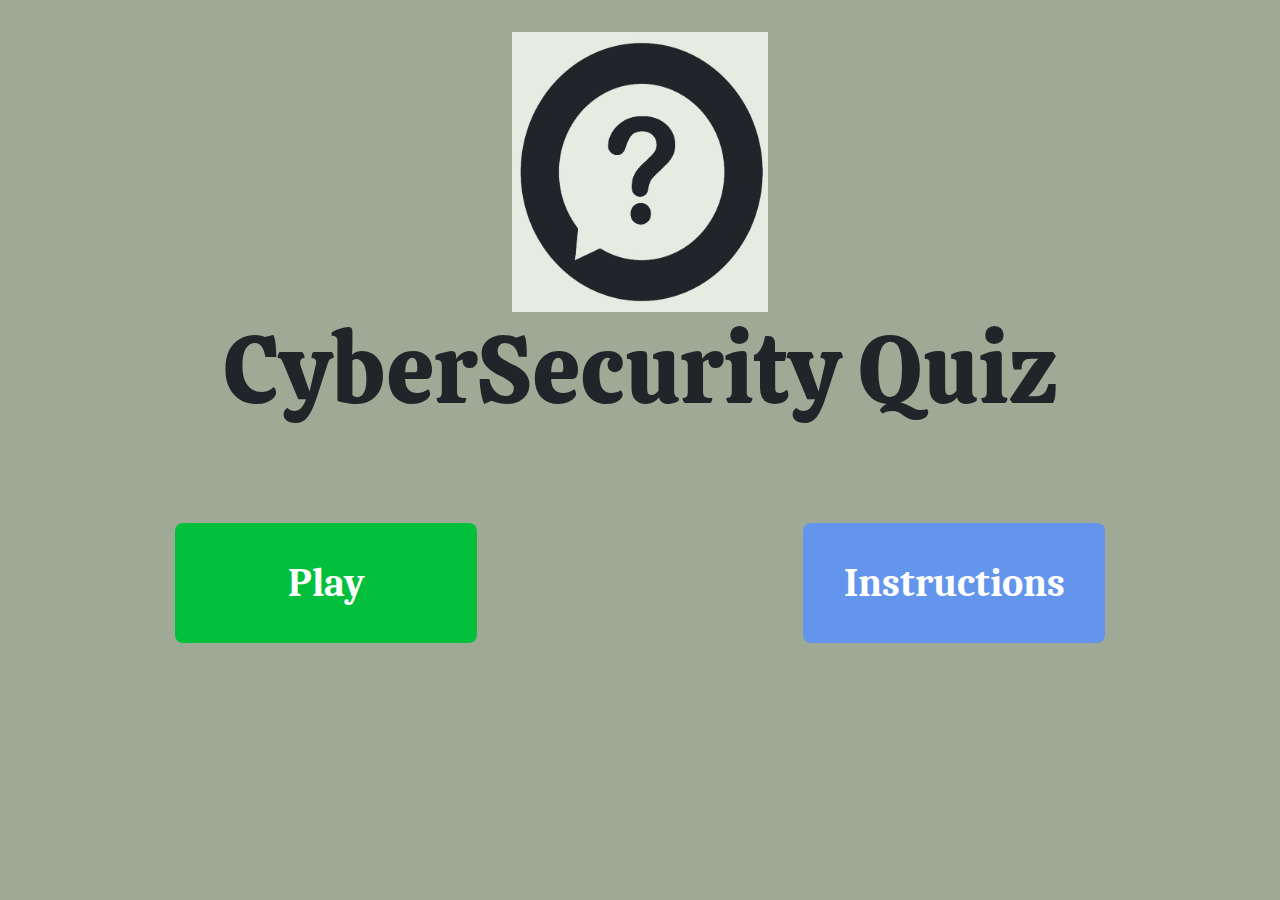
<file: index.html>
<!DOCTYPE html>
<html lang="en">

<head>
    <!-- Meta Data -->
    <meta charset="UTF-8">
    <meta name="viewport" content="width=device-width, initial-scale=1.0">
    <meta http-equiv="X-UA-Compatible" content="ie=edge">
    <meta name="Description" content="General Knowledge Quiz Game"/>

     <!-- Favicon -->
    <link rel="icon" href="favicon.png" type="image/x-icon" />

    <!-- Adds Bootstrap to the project -->
    <link rel="stylesheet" href="https://cdnjs.cloudflare.com/ajax/libs/twitter-bootstrap/5.0.0-alpha2/css/bootstrap.min.css">

    <!-- Local Stylesheet -->
    <link rel="stylesheet" href="assets/css/style.css">

    <title>CyberSecurity Training- Home</title>
</head>

<body>

    <!-- Game logo image and title -->
    <header id="logo-header">

        <div id="logo-img-container">
    		<img id="logo-img" src="assets/img/logo.jpg" alt="Logo Image">
        </div>
        
        <h1>CyberSecurity Quiz</h1>
        
    </header>

    <main class="container-fluid">

    	<section id="menu" class="row m-0">

             <!-- Columns start at 100% wide on mobile and bump up to 50% wide on desktop -->
    		<div class="col-12 col-lg-6 button-container">
    			<a href="game.html" class="button" style="background-color: #03C03C;">Play</a>
            </div>
            
            <!-- Columns start at 100% wide on mobile and bump up to 50% wide on desktop -->
    		<div class="col-12 col-lg-6 button-container">
    			<a href="instructions.html" class="button" style="background-color: CornflowerBlue;">Instructions</a>
            </div>
            
        </section>

    </main>

    <footer></footer>

    <!-- Bootstrap JavaScript plugins -->
    <script src="https://cdnjs.cloudflare.com/ajax/libs/popper.js/1.16.1/umd/popper.min.js"></script>
    <script src="https://cdnjs.cloudflare.com/ajax/libs/twitter-bootstrap/5.0.0-alpha2/js/bootstrap.min.js"></script>
</body>

</html>
</file>
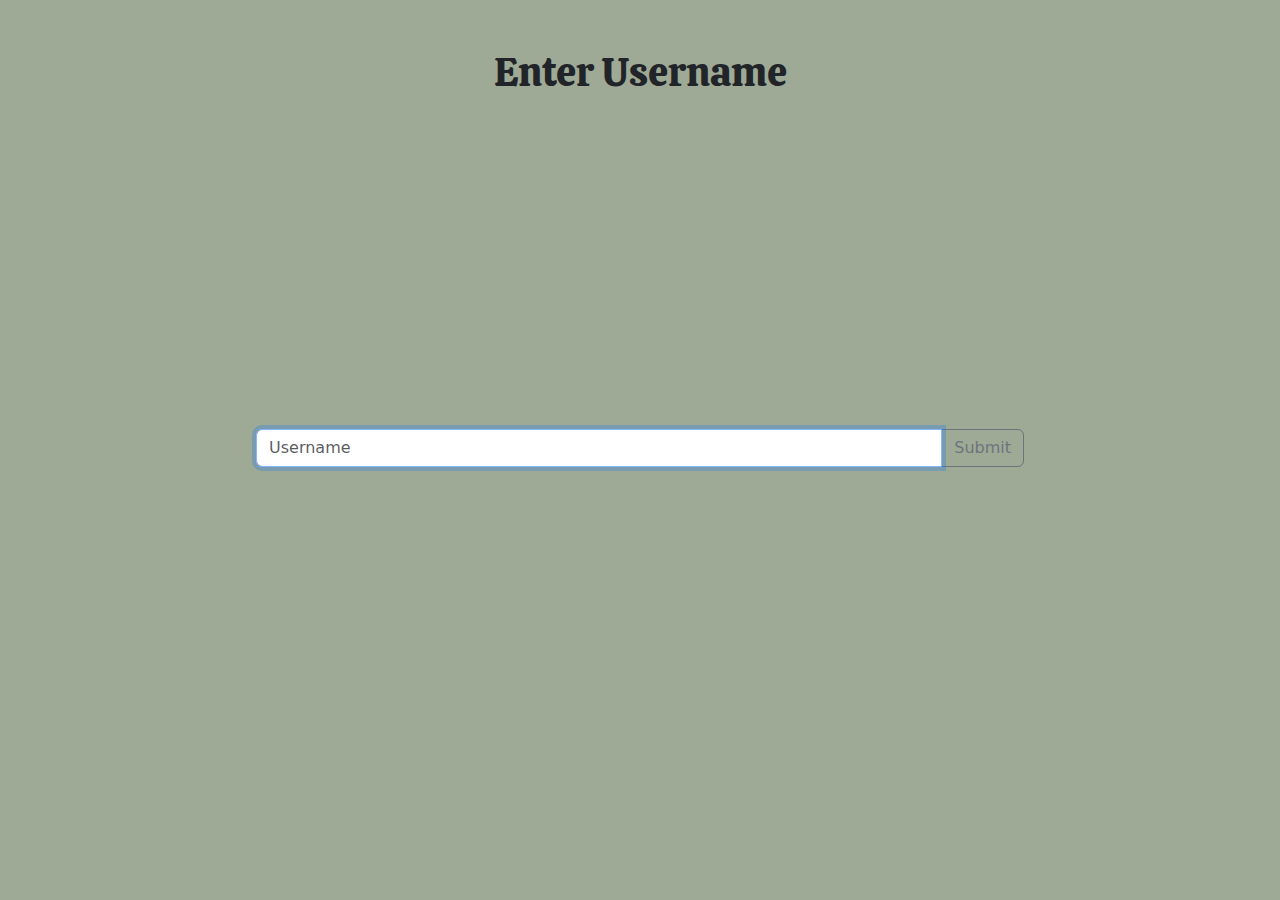
<file: game.html>
<!DOCTYPE html>
<html lang="en">

<head>
    <!-- Meta Data -->
    <meta charset="UTF-8">
    <meta name="viewport" content="width=device-width, initial-scale=1.0">
    <meta http-equiv="X-UA-Compatible" content="ie=edge">
    <meta name="Description" content="General Knowledge Quiz Game"/>

    <!-- Favicon -->
    <link rel="icon" href="favicon.png" type="image/x-icon" />

    <!-- Adds Bootstrap to the project -->
    <link rel="stylesheet" href="https://cdnjs.cloudflare.com/ajax/libs/twitter-bootstrap/5.0.0-alpha2/css/bootstrap.min.css">

    <!-- Local Stylesheet -->
    <link rel="stylesheet" href="assets/css/style.css">

    <title>QuizUp - Play</title>
</head>

<body>

    <!-- "Correct" sound -->
    <audio id="correct-sound">
        <source src="assets/sounds/correct-answer.mp3" type="audio/mp3">
    </audio>

    <!-- "Wrong" sound -->
    <audio id="wrong-sound">
        <source src="assets/sounds/wrong-answer.mp3" type="audio/mp3">
    </audio>

    <header>

        <h1 id="username-header" class="my-5">Enter Username</h1><!-- Username header -->
        <h1 id="topic-header" class="my-5">Choose a Topic</h1><!-- Topic header -->
        <h1 id="difficulty-header" class="my-5">Press enter to play</h1><!-- Difficulty header -->

        <!-- Heads-Up-Display (HUD) -->
        <nav id="game-header" class="navbar navbar-light fixed-top bg-light">

            <!-- Clickable Link - Will open Modal popup window -->
            <a id="modal-logo" class="navbar-brand ml-2" href="#">SUD</a>

            <!-- Game data, i.e. Score, Timer, Questions remaining -->
            <ul id="nav-item-container">
                <li>Score: <span id="score">0</span></li>
                <li id="timer-container">Timer: <span id="timer">30</span></li>
                <li> <span id="questions-answered">0</span> / <span id="questions-amount">0</span> </li>
            </ul>

        </nav>

        <h1 id="game-over-header" class="my-5">Quiz Complete</h1><!-- Game Over header -->
        <h1 id="leaderboard-header" class="my-5">Leaderboard</h1><!-- Leaderboard header -->

    </header>

    <!-- 
        -> There are six "main" elements representing six screens of the Game page.

        -> According to the HTML Standard:

        "A document must not have more than one main element that does not have the hidden attribute specified."

        (https://html.spec.whatwg.org/multipage/grouping-content.html#the-main-element)
     -->

    <!-- 1) Enter Username Screen -->
    <main id="username-screen">

        <!-- Error will appear if invalid username is entered -->
        <section id="username-error-section">
            <p id="username-error-response">Template</p>
        </section>

        <!-- Username input section -->
        <section id="username-section">

            <div class="input-group mb-3">
                
                <!-- Input box -->
                <input id ="user-input" name="fname" type="text" class="form-control" placeholder="Username" aria-label="Username" aria-describedby="username-btn" autofocus>

                <!-- Submit button -->
                <button class="btn btn-outline-secondary" type="button" id="username-btn">Submit</button>

            </div>

        </section>

    </main>

    <!-- 2) Choose Topic Screen -->
    <main id="topic-screen" class="container-fluid">

        <section id="topic-section" class="row m-0">

            <!-- Each column starts at 100% wide on mobile -->
            <!-- 50% wide on tablet  -->
            <!-- 25% wide on desktop  -->
            <div class="col-12 col-md-6 col-lg-3 button-container mb-5">

                <!-- "value" attribute corresponds to "category" value for the API query string -->
                <button class="screen-btn" value="9" style="background-color: #03C03C;">Security</button>

            </div>

            <div class="col-12 col-md-6 col-lg-3 button-container mb-5">

                <!-- "value" attribute corresponds to "category" value for the API query string -->
                <button class="screen-btn" value="11"  style="background-color: PaleVioletRed;">Services</button>

            </div>

            <div class="col-12 col-md-6 col-lg-3 button-container mb-5">

                <!-- "value" attribute corresponds to "category" value for the API query string -->
                <button class="screen-btn" value="13"  style="background-color: CornflowerBlue;">Social Engineering</button>

            </div>

            <div class="col-12 col-md-6 col-lg-3 button-container mb-5">

                <!-- "value" attribute corresponds to "category" value for the API query string -->
                <button class="screen-btn" value="15"  style="background-color: Orange;">Protection</button>

            </div>

            

            

        </section>

    </main>

    <!-- 3) Choose Difficulty Screen -->
    <main id="difficulty-screen" class="container-fluid">

        <!-- Error will appear if API data cannot be retreived -->
        <section id="error-response-section">
            <p id="error-response">Template</p>
        </section>

        <!-- Section area for buttons -->
        <section id="difficulty-section" class="row m-0">

            <div class="col-12 col-md-6 col-lg-12 button-container mb-5">
                <button class="screen-btn" style="background-color: #03C03C;">Enter</button>
            </div>

            <div class="col-12 col-md-6 col-lg-4 button-container mb-5 d-none">
                <button class="screen-btn" style="background-color: PaleVioletRed;">Hard</button>
            </div>

            <div class="col-12 col-md-6 col-lg-4 button-container mb-5 d-none">
                <button class="screen-btn" style="background-color: CornflowerBlue;">Hard</button>
            </div>

            <div class="col-12 col-md-6 col-lg-12 button-container mb-5 d-none">
                <button class="screen-btn" style="background-color: Orange;">Random</button>
            </div>

        </section>

    </main>

    <!-- 4) Game Screen -->
    <main id="game-screen">

        <!-- The Modal -->
        <!-- 
        For creating the modal window I got help from the following source:
        https://www.w3schools.com/howto/howto_css_modals.asp  
        -->
        <section id="myModal" class="modal">

            <!-- Modal content -->
            <div class="modal-content container-fluid">

                <!-- Contains Logo image -->
                <div class="modal-header">
                    
                    <div id="modal-img-container">
                        <img id="modal-img" src="assets/img/logo.jpg" alt="Logo Image">
                    </div>

                </div>

                <h2>QuizUp</h2>
                
                <div class="modal-body row m-0">
                    <!-- Columns start at 100% wide on mobile and bump up to 33% wide on desktop -->
                    <div class="col-12 col-lg-4 button-container">
                        <a href="game.html" class="button" style="background-color: #03C03C;">New Game</a>
                    </div>

                    <!-- Columns start at 33% wide on mobile and bump up to 50% wide on desktop -->
                    <div class="col-12 col-lg-4 button-container">
                        <a href="#" id="modal-resume-btn" class="button" style="background-color: Tomato;">Resume</a>
                    </div>
                    
                    <!-- Columns start at 33% wide on mobile and bump up to 50% wide on desktop -->
                    <div class="col-12 col-lg-4 button-container">
                        <a href="index.html" class="button" style="background-color: CornflowerBlue;">Exit Game</a>
                    </div>
                </div>

            </div>

        </section>

        <!-- Shows an image for the topic selected -->
        <div id="img-container" class="mt-5 mb-4">
    		<img id="img" src="assets/img/general-knowledge.jpg" alt="Topic Image">
    	</div>

        <!-- Game area section -->
    	<section id="game-area" class="container-fluid">

            <!-- Displays each question -->
    		<h2 id="question" class="mb-4 mb-lg-2">Which of the following is NOT a quote from the 1942 film Casablanca?</h2>

            <!-- Section container for the four answer buttons -->
    		<section id="answer-btn-container" class="row m-0">

    			<!-- First answer button -->
	            <div class="col-12 col-md-6 button-container mb-4 mt-md-5">
	                <button id="answer-1" class="answer-btn">"Here's lookin' at you, kid."</button>
	            </div>

                <!-- Second answer button -->
	            <div class="col-12 col-md-6 button-container mb-4 mt-md-5">
	                <button id="answer-2" class="answer-btn">"Frankly, my dear, I don't give a damn."</button>
	            </div>

                <!-- Third answer button -->
	            <div class="col-12 col-md-6 button-container mb-4 mt-md-5">
	                <button id="answer-3" class="answer-btn">"Of all the gin joints, in all the towns, in all the world, she walks into mine..."</button>
	            </div>

                <!-- Fourth answer button -->
	            <div class="col-12 col-md-6 button-container mb-4 mt-md-5">
	                <button id="answer-4" class="answer-btn">"Round up the usual suspects."</button>
                </div>
                
    		</section>

            <!-- Continue button -->
            <div id="continue-btn-container">
                <button id="continue-btn" class="mb-5 mt-4" disabled>Continue</button>
            </div>

    	</section>

    </main>

    <!-- 5) Game Over Screen -->
    <main id="game-over-screen" class="container-fluid">

        <!-- User data displayed once game is finished -->
        <section id="game-over-section">

            <!-- Player score -->
            <p>
                <b><span id="username">Username</span></b>, you scored <b><span id="points">0</span></b> points.
            </p>

            <!-- Answers player got correct -->
            <p>You got <b><span id="correct-answers">0</span></b> out of <b><span id="total-questions">0</span></b> questions correct.</p>

            <!-- Player position on the leaderboard -->
            <p>You are at position <b><span id="position">0</span></b> out of <b><span id="no-of-players">0</span></b> players on the leaderboard.</p>

        </section>

        <!-- Menu -->
        <section id="game-over-menu" class="row m-0">

            <div class="col-12 col-lg-4 button-container">
                <a href="game.html" class="button" style="background-color: #03C03C;">New Game</a>
            </div>

            <div class="col-12 col-lg-4 button-container">
                <a href="#" id="leaderboard-btn" class="button" style="background-color: Tomato;">Leaderboard</a>
            </div>
            
            <div class="col-12 col-lg-4 button-container">
                <a href="index.html" class="button" style="background-color: CornflowerBlue;">Exit Game</a>
            </div>
            
        </section>

    </main>

    <!-- 6) Leaderboard Screen -->
    <main id="leaderboard-screen">

        <!-- 
            Bootstrap Table:
            https://getbootstrap.com/docs/5.0/content/tables/ 
        -->
        <section id="leaderboard-table">

            <table class="table table-striped">

                <thead>
                    <tr>
                        <th scope="col">Rank</th>
                        <th scope="col">Name</th>
                        <th scope="col">Score</th>
                    </tr>
                </thead>

                <tbody>
                    <!-- Users data will be appended here by JavaScript file -->
                </tbody>

            </table>

        </section>
        
        <!-- Menu -->
        <section id="leaderboard-menu" class="container-fluid">

            <div class="row">

                <div class="col-12 col-lg-4 button-container">
                    <a href="game.html" class="button" style="background-color: #03C03C;">New Game</a>
                </div>

                <div class="col-12 col-lg-4 button-container">
                    <a href="#" id="game-stats-btn" class="button" style="background-color: Tomato;">Game Stats</a>
                </div>
                
                <div class="col-12 col-lg-4 button-container">
                    <a href="index.html" class="button" style="background-color: CornflowerBlue;">Exit Game</a>
                </div>

            </div>
            
        </section>

    </main>

    <!-- Bootstrap JavaScript plugins -->
    <script src="https://cdnjs.cloudflare.com/ajax/libs/popper.js/1.16.1/umd/popper.min.js"></script>
    <script src="https://cdnjs.cloudflare.com/ajax/libs/twitter-bootstrap/5.0.0-alpha2/js/bootstrap.min.js"></script>

    <!-- Adds jQuery to project -->
    <script src="https://code.jquery.com/jquery-3.2.1.js" integrity="sha256-DZAnKJ/6XZ9si04Hgrsxu/8s717jcIzLy3oi35EouyE=" crossorigin="anonymous"></script>

    <!-- Local JavaScript file -->
    <script src="assets/js/app.js"></script>
</body>

</html>
</file>
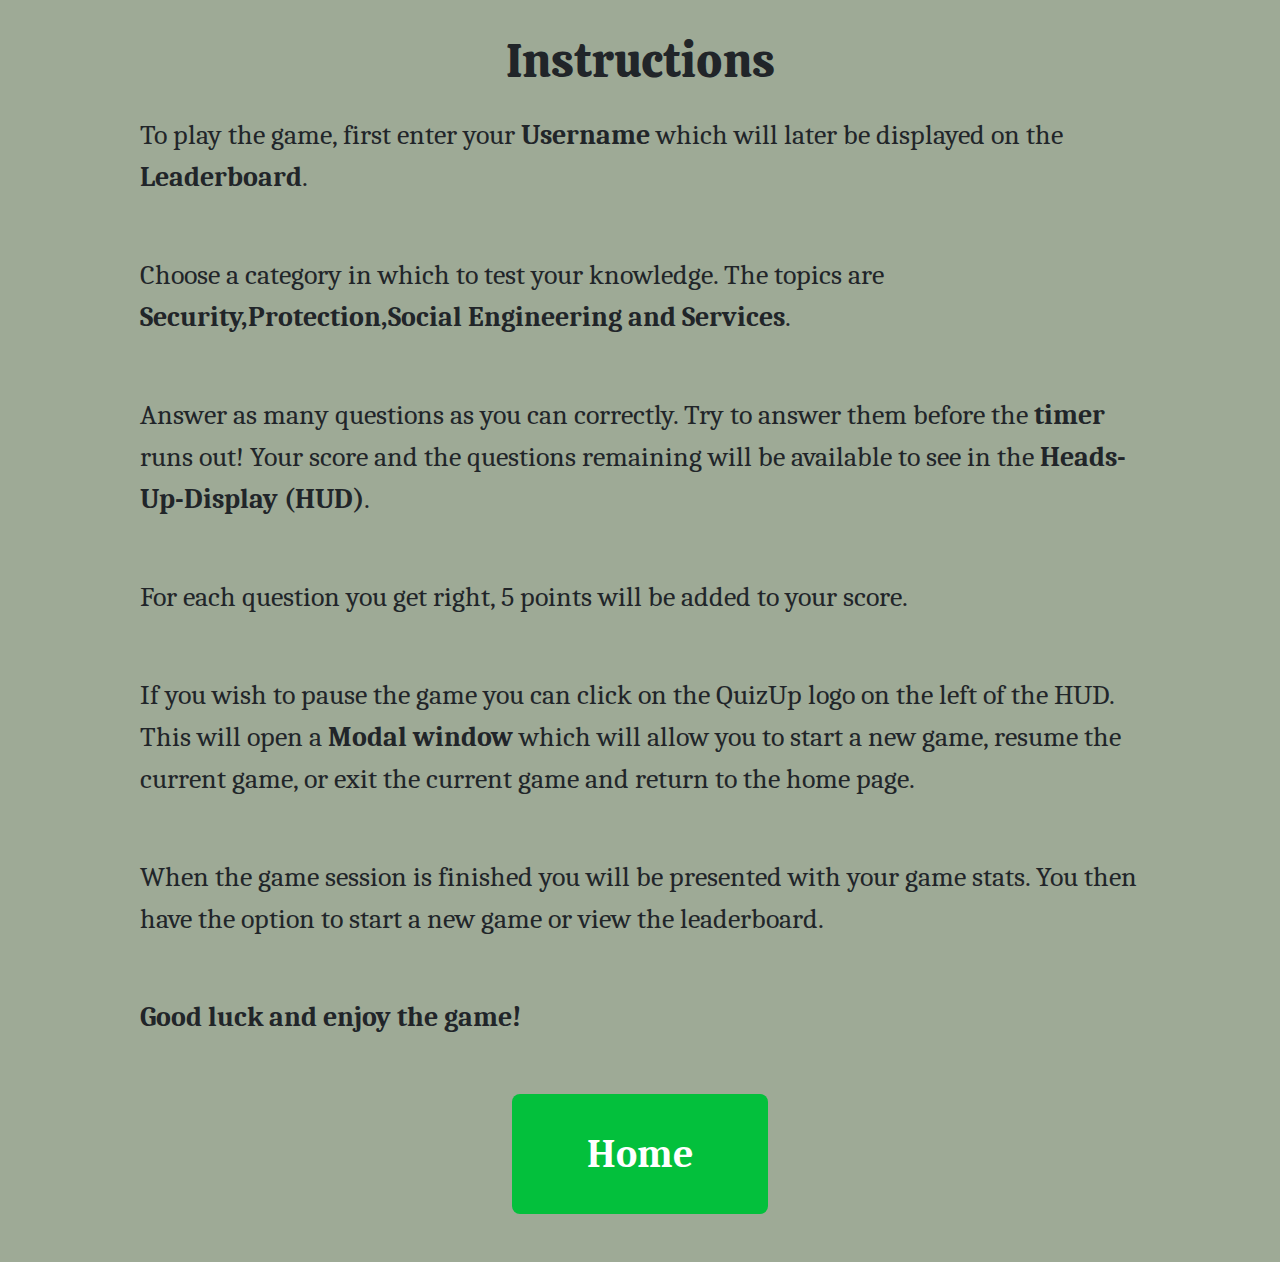
<file: instructions.html>
<!DOCTYPE html>
<html lang="en">

<head>
    <!-- Meta Data -->
    <meta charset="UTF-8">
    <meta name="viewport" content="width=device-width, initial-scale=1.0">
    <meta http-equiv="X-UA-Compatible" content="ie=edge">
    <meta name="Description" content="General Knowledge Quiz Game"/>

    <!-- Favicon -->
    <link rel="icon" href="favicon.png" type="image/x-icon" />

    <!-- Adds Bootstrap to the project -->
    <link rel="stylesheet" href="https://cdnjs.cloudflare.com/ajax/libs/twitter-bootstrap/5.0.0-alpha2/css/bootstrap.min.css">

    <!-- Local Stylesheet -->
    <link rel="stylesheet" href="assets/css/style.css">

    <title>QuizUp - Instructions</title>
</head>

<body>

    <!-- Instructions title -->
    <header id="instructions-header">
        <h1>Instructions</h1>
    </header>

    <main class="mt-4">

        <!-- Game Instruction text -->
        <section id="instructions-text">

            <p>To play the game, first enter your <b>Username</b> which will later be displayed on the <b>Leaderboard</b>.</p>

            <p>Choose a category in which to test your knowledge. The topics are <b>Security,Protection,Social Engineering and Services</b>.</p>

            <p>Answer as many questions as you can correctly. Try to answer them before the <b>timer</b> runs out! Your score and the questions remaining will be available to see in the <b>Heads-Up-Display (HUD)</b>.</p>

            <p>For each question you get right, 5 points will be added to your score.</p>

            <p>If you wish to pause the game you can click on the QuizUp logo on the left of the HUD. This will open a <b>Modal window</b> which will allow you to start a new game, resume the current game, or exit the current game and return to the home page.</p>

            <p>When the game session is finished you will be presented with your game stats. You then have the option to start a new game or view the leaderboard.</p>

            <p><b>Good luck and enjoy the game!</b></p>

        </section>

        <!-- Button for Home page -->
        <div class="button-container mb-5">
            <a href="index.html" id="instructions-button" class="button" style="background-color: #03C03C;">Home</a>
        </div>

    </main>

    <footer></footer>

    <!-- Bootstrap JavaScript plugins -->
    <script src="https://cdnjs.cloudflare.com/ajax/libs/popper.js/1.16.1/umd/popper.min.js"></script>
    <script src="https://cdnjs.cloudflare.com/ajax/libs/twitter-bootstrap/5.0.0-alpha2/js/bootstrap.min.js"></script>
</body>

</html>
</file>
<file: assets/css/style.css>
@import url('https://fonts.googleapis.com/css2?family=Calistoga&display=swap');
@import url('https://fonts.googleapis.com/css2?family=Caladea:ital,wght@0,400;0,700;1,400;1,700&display=swap');

body {
    background-color: #9eaa96;
    margin: 0;
    padding: 0;
}

header {
	text-align: center;
}

/*--------------------------------------------HOME PAGE*/

#logo-img-container {
    background-color: #e6ece2;
    width: 55%;
    height: 175px;
    margin: 2em auto 0;
}

#logo-header {
    align-items: center;
    justify-content: center;
    margin-bottom: 4.5em;
}

#logo-header h1 {
    font-size: 3em;
}

#menu .button-container {
    margin-bottom: 4em;
}

.button-container {
    display: flex;
    align-items: center;
    justify-content: center;
}

/*--------------------------------------------INSTRUCTIONS PAGE*/

#instructions-header {
    margin-top: 2em;
}

#instructions-text {
    width: 90%;
    max-width: 1000px;
    margin: 0 auto;
}

/*--------------------------------------------COMMON SELECTORS*/

h1, #modal-logo {
    font-family: "Calistoga", sans-serif;
}

#logo-img, #img, #modal-img {
    width: 100%;
    height: 100%;
}

.button, .screen-btn {
    color: white;
    text-decoration: none;
    font-family: "Caladea", sans-serif;
    border-radius: 8px;
    width: 60%;
    height: 80px;
    font-size: 1.5em;
    font-weight: 600;
    display: flex;
    align-items: center;
    justify-content: center;
}

#instructions-text p, #game-over-screen p {
    font-family: "Caladea", sans-serif;
    font-size: 1.25em;
    line-height: 1.5em;
    margin-bottom: 2em;
}

#username-section, #answer-btn-container, #continue-btn-container {
    display: flex;
    align-items: center;
    justify-content: center;
}

#username-error-section, #error-response-section {
    width: 90%;
    margin: 0 auto;
    text-align: center;
    display: none;
    color: red;
}

#topic-header, #difficulty-header, #game-over-header, #leaderboard-header {
    height: 5vh;
    display: none;
}

#topic-section, #difficulty-section {
	min-height: 90vh;
}

#topic-screen, #difficulty-screen, #game-header, #game-screen, #game-over-screen, #leaderboard-screen {
    display: none;
}

#game-area, #game-over-section, #leaderboard-section {
    width: 90%;
    margin: 0 auto;
    text-align: center;
}

#game-over-menu .button-container, #leaderboard-menu .button-container {
    margin-bottom: 2em;
}

/*--------------------------------------------GAME PAGE - USERNAME SCREEN*/

#username-header {
    height: 5vh;
}

#username-section {
    min-height: 70vh;
    width: 80%;
    margin: 0 auto;
}

/*--------------------------------------------GAME PAGE - GAME SCREEN*/

#nav-item-container {
    display: flex;
    flex-direction: row;
    padding-left: 0;
    margin-bottom: 0;
    list-style: none;
}

#nav-item-container li {
    margin-right: 1rem;
}

#img-container {
    background-color: red;
    width: 100%;
    height: 175px;
}

.answer-btn, #continue-btn {
    color: black;
    background-color: #c0bdae;
    text-decoration: none;
    font-family: "Caladea", sans-serif;
    border-radius: 8px;
    width: 90%;
    min-height: 45px;
    font-size: 1.5em;
    font-weight: 600;
    display: flex;
    align-items: center;
    justify-content: center;
}

#continue-btn {
    color: white;
    background-color: #444444;
    opacity: 0.5;
    width: 50%;
    height: 45px;
}

/*--------------------------------------------GAME PAGE - MODAL WINDOW*/

/* 
For creating the modal window I got help from the following source:
https://www.w3schools.com/howto/howto_css_modals.asp 
*/
.modal {
  display: none;
  position: fixed;
  z-index: 1;
  left: 0;
  top: 0;
  width: 100%;
  height: 100%;
  overflow: auto;
  background-color: rgb(0,0,0);
  background-color: rgba(0,0,0,0.4);
}

/* Modal Content/Box */
.modal-content {
  background-color: #e6ece2;
  margin: 20% auto;
  padding: 20px;
  border: 1px solid #888;
  width: 80%;
  min-height: 80%;
}

.modal-header {
    padding: 2px 16px;
    color: white;
}

#modal-img-container {
    width: 80%;
    height: 150px;
    margin: 0 auto;
    background-color: red;
}

.modal h2 {
    font-family: "Calistoga", sans-serif;
    margin: 0 auto 1em;
    text-align: center;
}

.modal-body {
    padding: 2px 16px;
}

.modal-body .button {
    width: 80%;
}

/*--------------------------------------------GAME PAGE - LEADERBOARD SCREEN*/

/* For sticking the leaderboard menu to bottom of page, help gotten from link below */
/* https://css-tricks.com/couple-takes-sticky-footer/ */
#leaderboard-screen {
    min-height: 80vh;
    grid-template-rows: 1fr auto;
}

#leaderboard-menu {
    grid-row-start: 2;
    grid-row-end: 3;
}

table {
    text-align: center;
}

thead {
    border-top: 1px solid #212529;
}

tr {
    border-bottom: 1px solid #212529;
}

/*--------------------------------------------BOOTSTRAP BREAKPOINTS*/

/* // Medium devices (tablets, 768px and up) */
@media (min-width: 768px) {
    #logo-img-container {
        width: 45%;
        height: 280px;
        margin: 3em auto 0;
    }
    #logo-header {
        margin-bottom: 9em;
    }
    #logo-header h1 {
        font-size: 6em;
    }
    #menu .button-container {
        margin-bottom: 6em;
    }
    .button, #instructions-button, .screen-btn {
        width: 50%;
        height: 120px;
        font-size: 2em;
        font-weight: 600;
    }
    #instructions-header h1 {
        font-size: 4em;
    }
    #instructions-text p, #game-over-screen p, #game-header {
        font-size: 2em;
    }
    .screen-btn {
    	width: 65%;
    }
    .navbar-brand {
        font-size: 1.25em;
    }
    #img-container {
        height: 450px;
    }
    #question {
        font-size: 2.5em;
    }
    .answer-btn {
        width: 90%;
        min-height: 100px;
        font-size: 2em;
    }
    #continue-btn {
        width: 40%;
        height: 70px;
        font-size: 2em;
    }
    #modal-img-container {
        width: 60%;
        height: 250px;
    }
    .modal h2 {
        margin: 0 auto;
        font-size: 4em;
    }
    .modal-body .button {
        margin: 0.5em auto;
        width: 60%;
    }
    .modal-content {
        margin: 15% auto; /* 15% from the top and centered */
        width: 90%; /* Could be more or less, depending on screen size */
    }
    #game-over-header {
        font-size: 4em;
    }
    #game-over-screen {
        margin-top: 5em;
    }
    #leaderboard-table {
        width: 80%;
        margin: 0 auto;
    }
    tr {
        border-left: 1px solid #212529;
        border-right: 1px solid #212529;
    }
}

/* // Large devices (desktops, 992px and up) */
@media (min-width: 992px) {
    #logo-img-container {
        width: 20%;
        margin: 2em auto 0;
    }
    #logo-header {
        margin-bottom: 6em;
    }
    #menu .button-container {
        margin-bottom: 0;
    }
    .button {
        font-size: 2.5em;
    }
    #instructions-button {
        font-size: 2.5em;
        width: 20%;
    }
    #instructions-header h1 {
        font-size: 3em;
    }
    #instructions-text p, #game-over-screen p {
        font-size: 1.75em;
    }
    .screen-btn {
    	width: 300px;
    }
    #img-container {
        max-width: 60%;
        margin: 0 auto;
        height: 250px;
    }
    #game-area, #username-section {
        max-width: 60%;
    }
    .answer-btn {
        width: 80%;
        min-height: 80px;
        font-size: 2em;
    }
    .modal-content {
        margin: 8% auto; /* 10% from the top and centered */
        width: 70%; /* Could be more or less, depending on screen size */
        height: 70%;
    }
    #modal-img-container {
        width: 33%;
        height: 225px;
    }
    .modal-body .button {
        margin: 0.5em auto;
        width: 80%;
        text-align: center;
    }
    #game-over-header {
        font-size: 3em;
    }
    #game-over-section {
        margin-bottom: 8em;
    }
}
</file>
